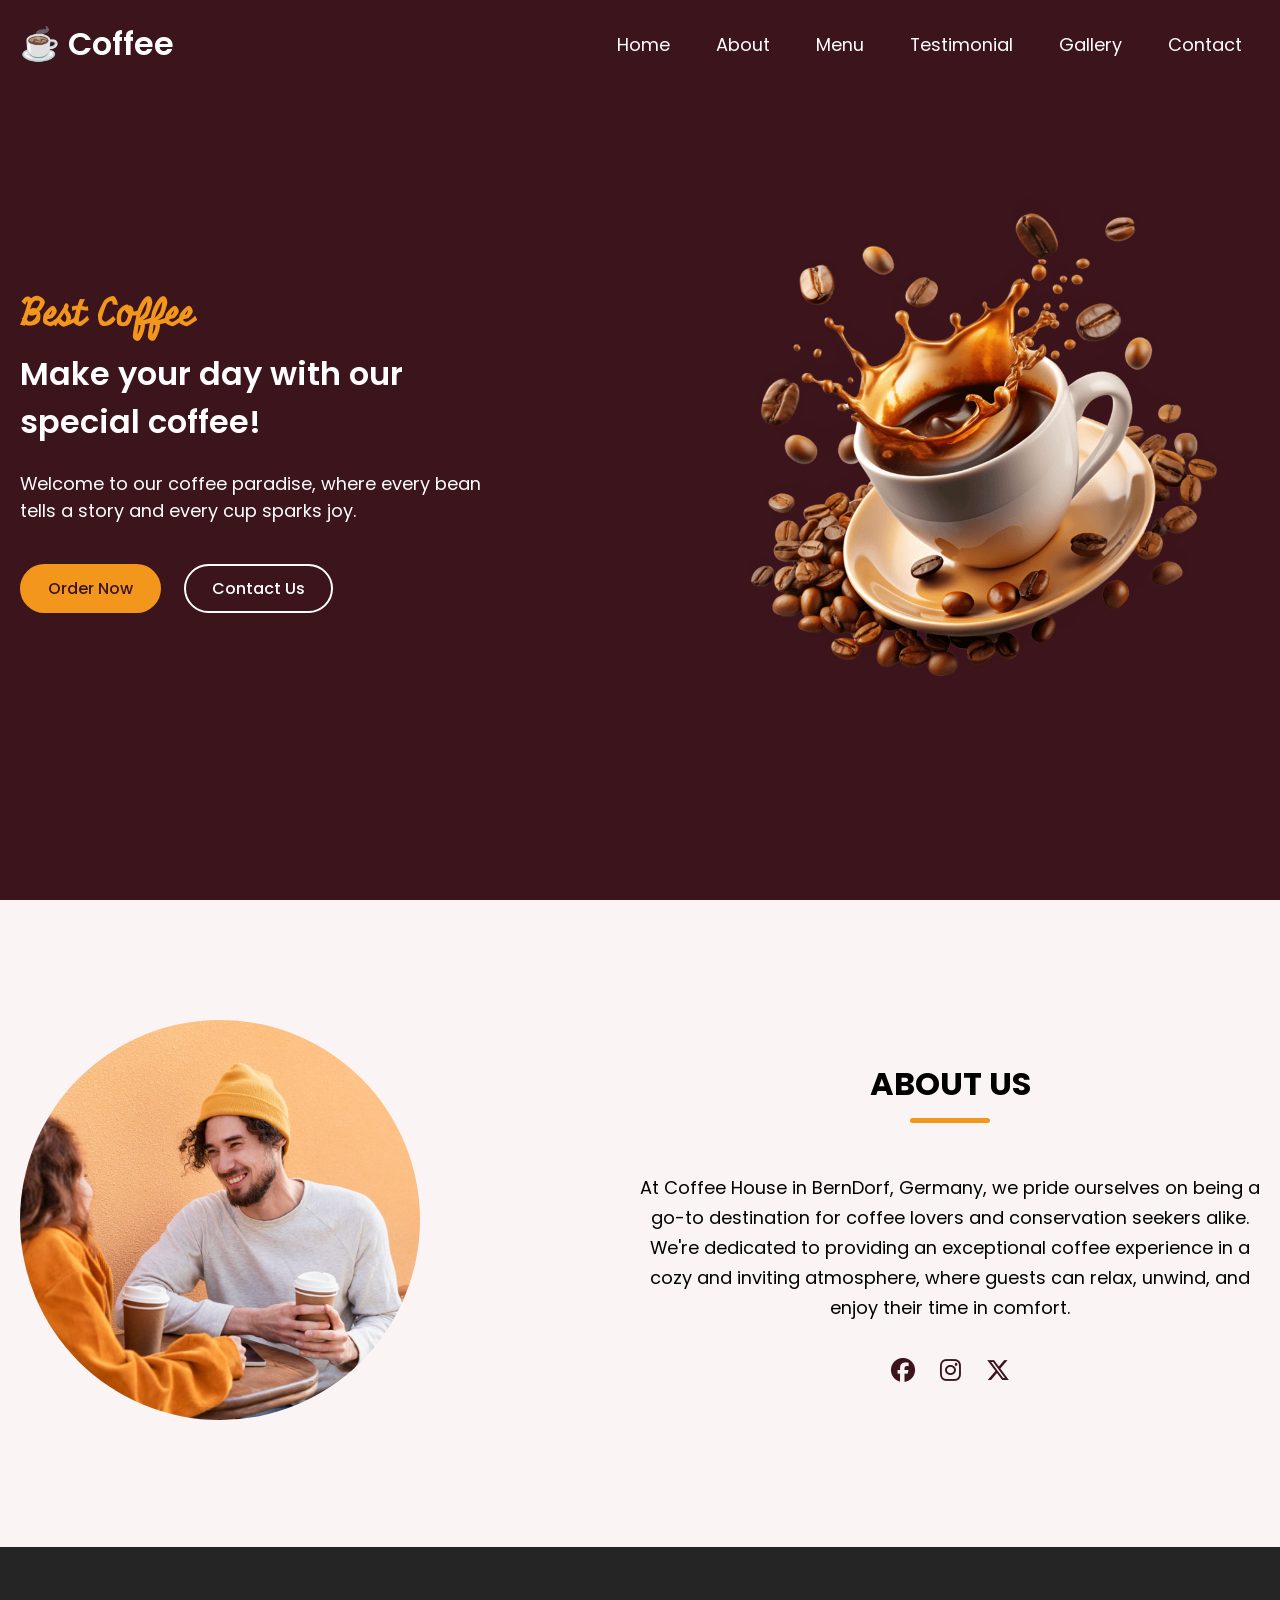
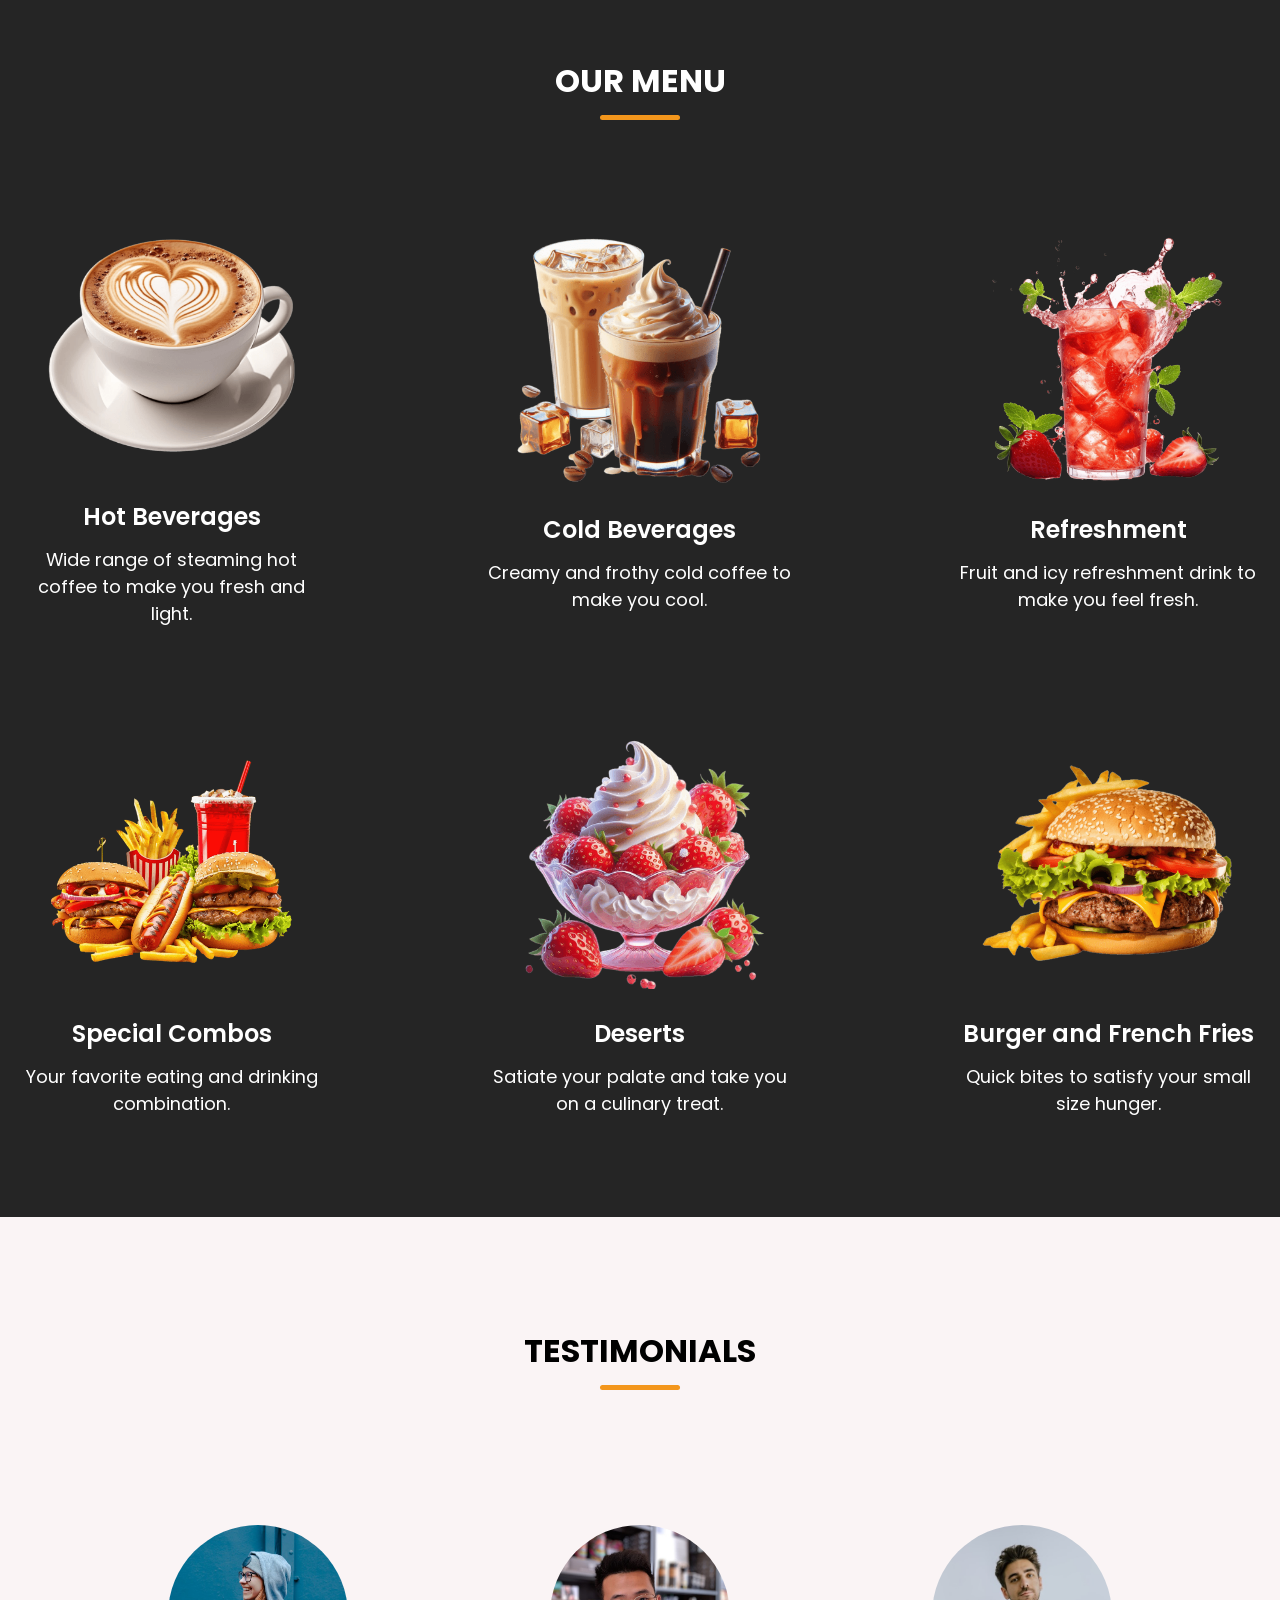
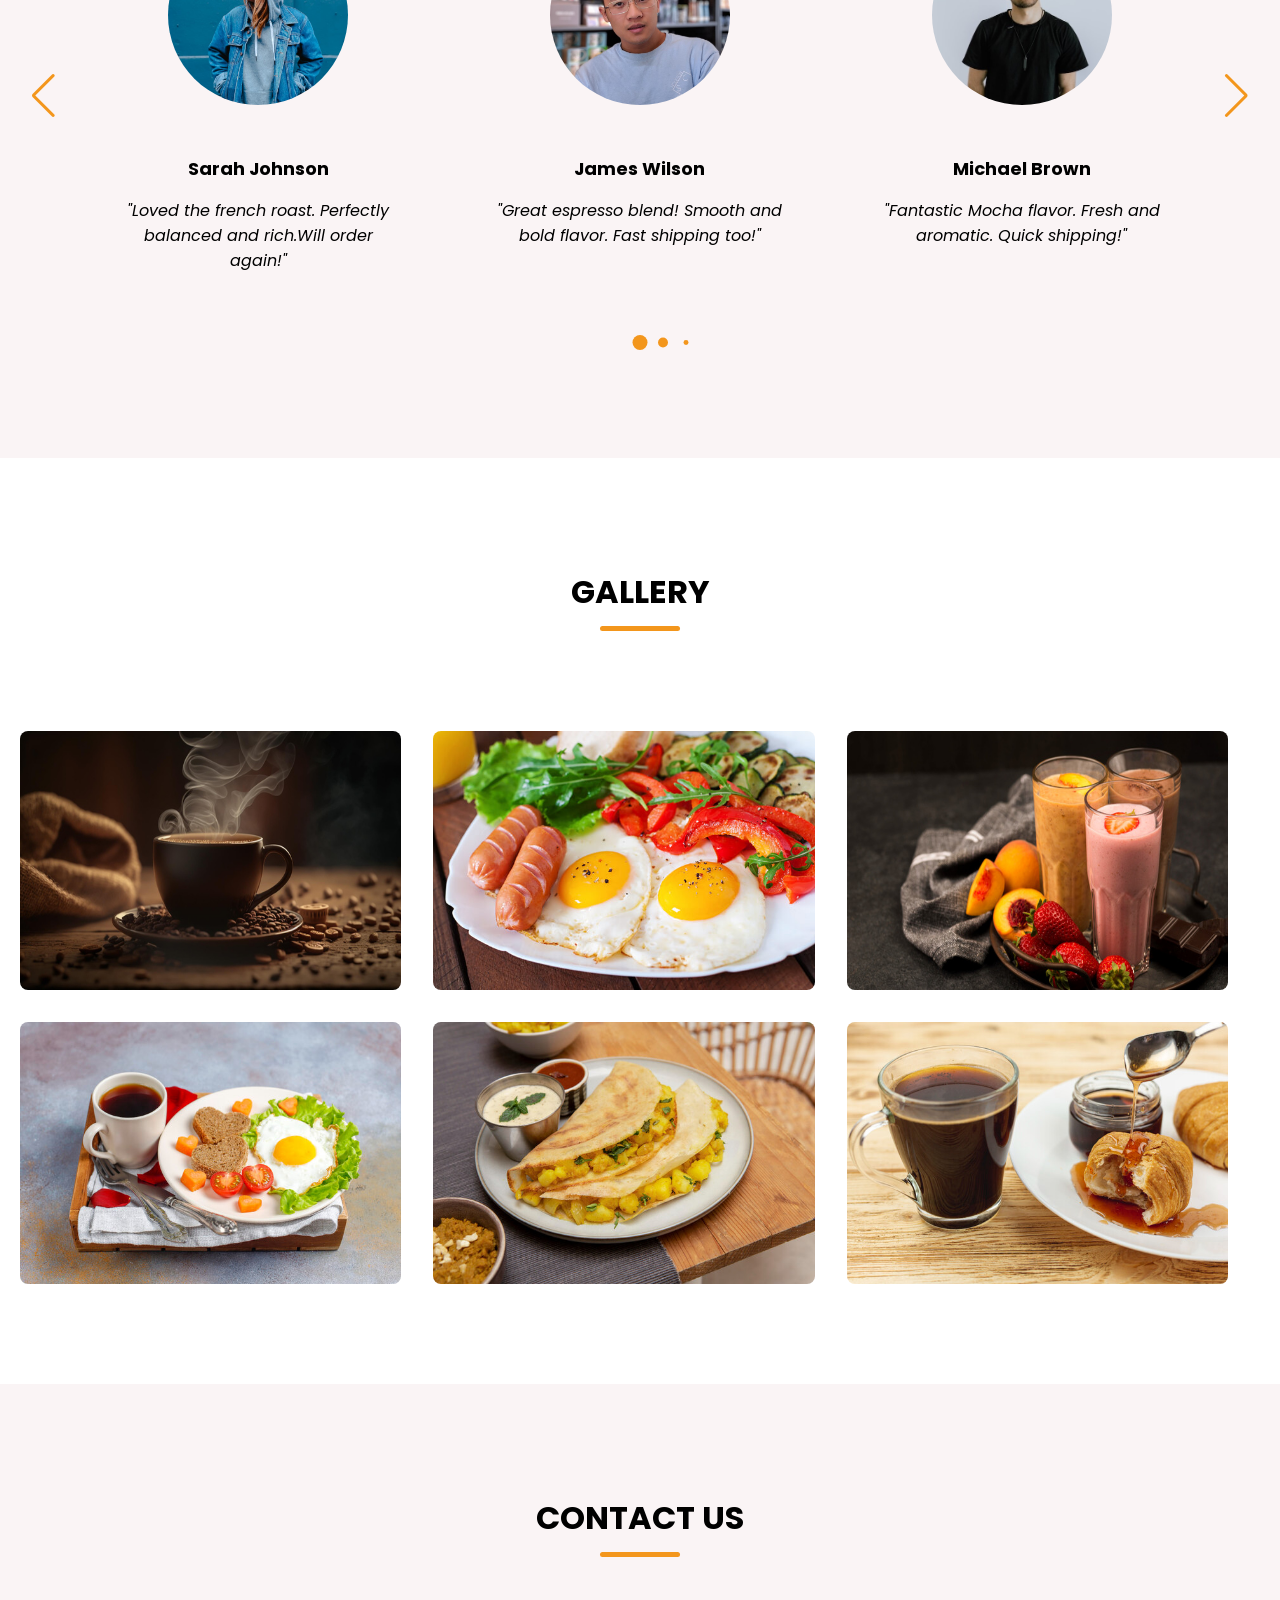
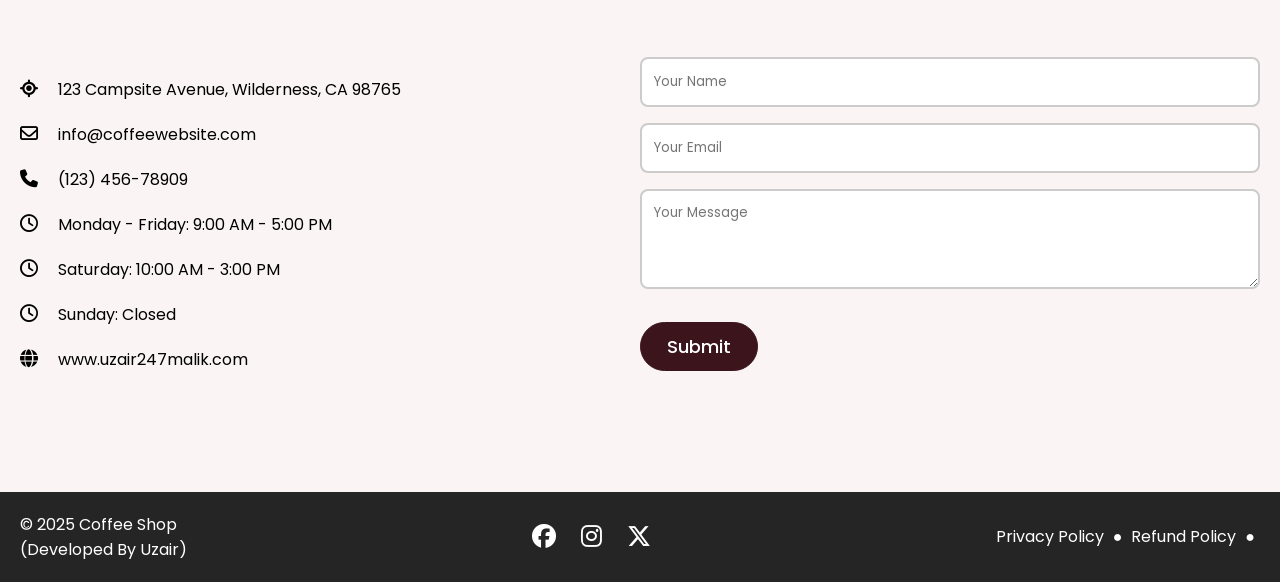
<file: index.html>
<!DOCTYPE html>
<html lang="en">
  <head>
    <meta charset="UTF-8" />
    <meta name="viewport" content="width=device-width, initial-scale=1.0" />
    <title>coffee shop</title>
    <link rel="stylesheet" href="https://cdnjs.cloudflare.com/ajax/libs/font-awesome/6.7.2/css/all.min.css" integrity="sha512-Evv84Mr4kqVGRNSgIGL/F/aIDqQb7xQ2vcrdIwxfjThSH8CSR7PBEakCr51Ck+w+/U6swU2Im1vVX0SVk9ABhg==" crossorigin="anonymous" referrerpolicy="no-referrer" />
    <!-- link swipper css -->
    <link rel="stylesheet" href="https://cdn.jsdelivr.net/npm/swiper@11/swiper-bundle.min.css">
    <link rel="stylesheet" href="style.css" />
  </head>
  <body>
    <!-- /*header navbar */ -->
    <header>
      <nav class="navbar section-content">
        <a href="#" class="nav-logo">
          <h2 class="logo-text">☕ Coffee</h2>
        </a>
        <ul class="nav-menu">
            <button id="menu-close-button" class="fas fa-times"></button>
          <li class="nav-item">
            <a href="#" class="nav-link">Home</a>
          </li>
          <li class="nav-item">
            <a href="#about" class="nav-link">About</a>
          </li>
          <li class="nav-item">
            <a href="#menu" class="nav-link">Menu</a>
          </li>
          <li class="nav-item">
            <a href="#testimonial" class="nav-link">Testimonial</a>
          </li>
          <li class="nav-item">
            <a href="#gallery" class="nav-link">Gallery</a>
          </li>
          <li class="nav-item">
            <a href="#contact" class="nav-link">Contact</a>
          </li>
        </ul>
        <button id="menu-open-button" class="fas fa-bars"></button>
      </nav>
    </header>
    <main>
      <!-- hero section -->
      <section class="hero-section">
        <div class="section-content">
          <div class="hero-details">
            <h2 class="tittle">Best Coffee</h2>
            <h3 class="subtitle">Make your day with our special coffee!</h3>

            <p class="description">
              Welcome to our coffee paradise, where every bean tells a story and
              every cup sparks joy.
            </p>
            <div class="buttons">
              <a href="" class="button order-now">Order Now</a>
              <a href="" class="button contact-us">Contact Us</a>
            </div>
          </div>
          <div class="hero-image-wrapper">
            <img
              src="images/coffee-hero-section.png"
              alt="Hero"
              class="hero-image"
            />
          </div>
        </div>
      </section>
      <!-- about section -->
       <section class="about-section" id="about">
        <div class="section-content">
            <div class="about-image-wrapper">
                <img src="images/about-image.jpg" class="about-image" alt="about">
            </div>
            <div class="about-details">
                <h2 class="section-tittle">About Us</h2>
                <p class="text">At Coffee House in BernDorf, Germany, we pride ourselves on being a go-to destination for coffee lovers and conservation seekers alike. We're dedicated to providing an exceptional coffee experience in a cozy and inviting atmosphere, where guests can relax, unwind, and enjoy their time in comfort.</p>
                <div class="social-link-list">
                    <a href="" class="social-link"><i class="fa-brands fa-facebook"></i></a>
                    <a href="" class="social-link"><i class="fa-brands fa-instagram"></i></a>
                    <a href="" class="social-link"><i class="fa-brands fa-x-twitter"></i></a>
                </div>
            </div>
        </div>
       </section>
       <!-- menu-section -->
        <section class="menu-section" id="menu">
            <h2 class="section-tittle">Our Menu</h2>
            <div class="section-content">
                <ul class="menu-list">
                    <li class="menu-item">
                        <img src="images/hot-beverages.png" alt="hot-beverages" class="menu-image">
                        <h3 class="name">Hot Beverages</h3>
                        <p class="text">Wide range of steaming hot coffee to make you fresh and light.</p>
                    </li>
                    <li class="menu-item">
                        <img src="images/cold-beverages.png" alt="cold-beverages" class="menu-image">
                        <h3 class="name">Cold Beverages</h3>
                        <p class="text">Creamy and frothy cold coffee to make you cool.</p>
                    </li>
                    <li class="menu-item">
                        <img src="images/refreshment.png" alt="refreshment" class="menu-image">
                        <h3 class="name">Refreshment</h3>
                        <p class="text">Fruit and icy refreshment drink to make you feel fresh.</p>
                    </li>
                    <li class="menu-item">
                        <img src="images/special-combo.png" alt="special-combo" class="menu-image">
                        <h3 class="name">Special Combos</h3>
                        <p class="text">Your favorite eating and drinking combination.</p>
                    </li>
                    <li class="menu-item">
                        <img src="images/desserts.png" alt="desserts" class="menu-image">
                        <h3 class="name">Deserts</h3>
                        <p class="text">Satiate your palate and take you on a culinary treat.</p>
                    </li>
                    <li class="menu-item">
                        <img src="images/burger-frenchfries.png" alt="burger-frenchfries" class="menu-image">
                        <h3 class="name">Burger and French Fries</h3>
                        <p class="text">Quick bites to satisfy your small size hunger.</p>
                    </li>

                </ul>
            </div>
        </section>
        <!-- testimonials section -->
         <section class="testimonials-section" id="testimonial">
            <h2 class="section-tittle">Testimonials</h2>
            <div class="section-content">
                <div class="slider-container swiper">
                    <div class="slider-wrapper">
                        <ul class="testimonials-list swiper-wrapper">
                            <li class="testimonial swiper-slide">
                                <img src="images/user-1.jpg" alt="user" class="user-image">
                                <h3 class="name">Sarah Johnson</h3>
                                <i class="feedback">"Loved the french roast. Perfectly balanced and rich.Will order again!"</i>
                            </li>
                            <li class="testimonial swiper-slide">
                                <img src="images/user-2.jpg" alt="user" class="user-image">
                                <h3 class="name">James Wilson</h3>
                                <i class="feedback">"Great espresso blend! Smooth and bold flavor. Fast shipping too!"</i>
                            </li>
                            <li class="testimonial swiper-slide">
                                <img src="images/user-3.jpg" alt="user" class="user-image">
                                <h3 class="name">Michael Brown</h3>
                                <i class="feedback">"Fantastic Mocha flavor. Fresh and aromatic. Quick shipping!"</i>
                            </li>
                            <li class="testimonial swiper-slide">
                                <img src="images/user-4.jpg" alt="user" class="user-image">
                                <h3 class="name">Emiley Harris</h3>
                                <i class="feedback">"Excellent quality! Fresh beans and Quick delivery. Highly recommend"</i>
                            </li>
                            <li class="testimonial swiper-slide">
                                <img src="images/user-5.jpg" alt="user" class="user-image">
                                <h3 class="name">Anthony Thompson</h3>
                                <i class="feedback">"Best decaf I've tried! Smooth and flavorful. Arrived promptly."</i>
                            </li>
                        </ul>
                        <div class="swiper-pagination"></div>
                        <div class="swiper-slide-button swiper-button-prev"></div>
                        <div class="swiper-slide-button swiper-button-next"></div>

                    </div>
                </div>
            </div>
         </section>
         <!-- gallery section -->
         <section class="gallery-section" id="gallery">
      <h2 class="section-tittle">Gallery</h2>
      <div class="section-content">
        <ul class="gallery-list">
          <li class="gallery-item">
            <img src="images/gallery-1.jpg" alt="Gallery" class="gallery-image">
          </li>
          <li class="gallery-item">
            <img src="images/gallery-2.jpg" alt="Gallery" class="gallery-image">
          </li>
          <li class="gallery-item">
            <img src="images/gallery-3.jpg" alt="Gallery" class="gallery-image">
          </li>
          <li class="gallery-item">
            <img src="images/gallery-4.jpg" alt="Gallery" class="gallery-image">
          </li>
          <li class="gallery-item">
            <img src="images/gallery-5.jpg" alt="Gallery" class="gallery-image">
          </li>
          <li class="gallery-item">
            <img src="images/gallery-6.jpg" alt="Gallery" class="gallery-image">
          </li>

        </ul>
      </div>
         </section>
         <!-- contact us section -->
          <section class="contact-section" id="contact">
            <h2 class="section-tittle">Contact Us</h2>
            <div class="section-content">
              <ul class="contact-info-list">
                <li class="contact-info">
                  <i class="fa-solid fa-location-crosshairs"></i>
                  <p>123 Campsite Avenue, Wilderness, CA 98765</p>
                </li>
                <li class="contact-info">
                  <i class="fa-regular fa-envelope"></i>
                  <p>info@coffeewebsite.com</p>
                </li>
                <li class="contact-info">
                  <i class="fa-solid fa-phone"></i>
                  <p>(123) 456-78909</p>
                </li>
                <li class="contact-info">
                  <i class="fa-regular fa-clock"></i>
                  <p>Monday - Friday: 9:00 AM - 5:00 PM</p>
                </li>
                <li class="contact-info">
                  <i class="fa-regular fa-clock"></i>
                  <p>Saturday: 10:00 AM - 3:00 PM</p>
                </li>
                <li class="contact-info">
                  <i class="fa-regular fa-clock"></i>
                  <p>Sunday: Closed</p>
                </li>
                <li class="contact-info">
                  <i class="fa-solid fa-globe"></i>
                  <p>www.uzair247malik.com</p>
                </li>
              </ul>
              <form action="#" class="contact-form">
                <input type="text" placeholder="Your Name" class="form-input" required>
                <input type="email" placeholder="Your Email" class="form-input" required>
                <textarea  placeholder="Your Message" class="form-input" required ></textarea>
                <button class="submit-button">Submit</button>
              </form>
            </div>
          </section>
          <!-- footer section -->
           <footer class="footer-section">
            <div class="section-content">
              <div class="develop">
              <p class="copyright-text">&copy; 2025 Coffee Shop</p>
              <p class="dev">(Developed by uzair)</p>
            </div>
              <div class="social-link-list">
                <a href="" class="social-link"><i class="fa-brands fa-facebook"></i></a>
                <a href="" class="social-link"><i class="fa-brands fa-instagram"></i></a>
                <a href="" class="social-link"><i class="fa-brands fa-x-twitter"></i></a>
            </div>
            <p class="policy-text">
              <a href="" class="policy-link">Privacy Policy</a>
              <span class="separator">&#9679</span>
              <a href="" class="policy-link">Refund Policy</a>
              <span class="separator">&#9679</span>

          

              

            </p>
            </div>
            
           </footer>
    </main>
    <!-- linking swipper script -->
    <script src="https://cdn.jsdelivr.net/npm/swiper@11/swiper-bundle.min.js"></script>
    <script src="script.js"></script>
  </body>
</html>
</file>
<file: style.css>
/* importing google fonts */
@import url("https://fonts.googleapis.com/css2?family=Martel+Sans:wght@200;300;400;600;700;800;900&family=Miniver&family=Nunito:ital,wght@0,200..1000;1,200..1000&family=Oswald&family=Poppins:ital,wght@0,100;0,200;0,300;0,400;0,500;0,600;0,700;0,800;0,900;1,100;1,200;1,300;1,400;1,500;1,600;1,700;1,800;1,900&display=swap");
* {
  padding: 0;
  margin: 0;
  box-sizing: border-box;
  font-family: "Poppins", sans-serif;
}

:root {
  /*color */
  --white-color: #fff;
  --dark-color: #252525;
  --primary-color: #3b141c;
  --secondary-color: #f3961c;
  --light-pink-color: #faf4f5;
  --medium-gray-color: #ccc;
  /*font size*/
  --font-size-s: 0.9rem;
  --font-size-n: 1rem;
  --font-size-m: 1.12rem;
  --font-size-l: 1.5rem;
  --font-size-xl: 2rem;
  --font-size-xxl: 2.3rem;


  /*font weight*/
  --font-weight-normal: 400;
  --font-weight-medium: 500;
  --font-weight-semibold: 600;
  --font-weight-bold: 700;
  /*border radius*/
  --border-radius-s: 8px;
  --border-radius-m: 30px;
  --border-radius-circle: 50%;

  /*site max width*/
  --site-max-width: 1300px;
}
html{
  scroll-behavior: smooth;
}
/*styling for whole site*/
ul {
  list-style: none;
}
a {
  text-decoration: none;
}
button {
  cursor: pointer;
  border: none;
  background: none;
}
img {
  width: 100%;
}
.section-content {
  max-width: var(--site-max-width);
  margin: 0 auto;
  padding: 0 20px;
}
.section-tittle {
  text-align: center;
  padding: 60px 0 100px;
  text-transform: uppercase;
  font-size: var(--font-size-xl);
}
.section-tittle::after {
  content: "";
  width: 80px;
  display: block;
  height: 5px;
  background: var(--secondary-color);
  margin: 10px auto 0;
  border-radius: var(--border-radius-s);
}
/*navbar styling*/
header {
  background: var(--primary-color);
  position: fixed;
  width: 100%;
  z-index: 5;
}
header .navbar {
  display: flex;
  align-items: center;
  justify-content: space-between;
  padding: 20px;
}
.navbar .nav-menu {
  display: flex;
  gap: 10px;
}
.navbar .nav-logo .logo-text {
  color: var(--white-color);
  font-size: var(--font-size-xl);
  font-weight: var(--font-weight-semibold);
}
.navbar .nav-menu .nav-link {
  color: var(--white-color);
  padding: 10px 18px;
  border-radius: var(--border-radius-m);
  font-size: var(--font-size-m);
  transition: 0.3s ease;
}
.navbar .nav-menu .nav-link:hover {
  color: var(--primary-color);
  background: var(--secondary-color);
}
.navbar :where(#menu-close-button, #menu-open-button) {
  display: none;
}

/* /*hero section */
.hero-section {
  background: var(--primary-color);
  min-height: 100vh;
}
.hero-section .section-content {
  display: flex;
  align-items: center;
  min-height: 100vh;
  color: var(--white-color);
  justify-content: space-between;
}
.hero-section .hero-details .tittle {
  font-size: var(--font-size-xxl);
  color: var(--secondary-color);
  font-family: "Miniver", sans-serif;
}
.hero-section .hero-details .subtitle {
  font-size: var(--font-size-xl);
  max-width: 70%;
  margin-top: 8px;
  font-weight: var(--font-weight-semibold);
}
.hero-section .hero-details .description {
  font-size: var(--font-size-m);
  max-width: 70%;
  margin: 24px 0 40px;
}
.hero-section .hero-details .buttons {
  display: flex;
  gap: 23px;
}
.hero-section .hero-details .button {
  padding: 10px 26px;
  color: var(--primary-color);
  border-radius: var(--border-radius-m);
  background: var(--secondary-color);
  font-weight: var(--font-weight-medium);
  border: 2px solid transparent;
  transition: 0.3s ease;
}
.hero-section .hero-details .button:hover,
.hero-section .hero-details .contact-us {
  color: var(--white-color);
  border-color: var(--white-color);
  background: transparent;
}
.hero-section .hero-details .contact-us:hover {
  background: var(--secondary-color);
  color: var(--primary-color);
  border-color: var(--secondary-color);
}

.hero-section .hero-image-wrapper {
  max-width: 500px;
  margin-right: 30px;
}
/* about section styling */
.about-section {
  padding: 120px 0;
  background: var(--light-pink-color);
}
.about-section .section-content {
  display: flex;
  align-items: center;
  justify-content: space-between;
  gap: 50px;
}
.about-section .about-image-wrapper .about-image {
  width: 400px;
  height: 400px;
  object-fit: cover;
  border-radius: var(--border-radius-circle);
}
.about-section .about-details .section-tittle {
  padding: 0;
}
.about-section .about-details {
  max-width: 50%;
}
.about-section .about-details .text {
  line-height: 30px;
  margin: 50px 0 30px;
  text-align: center;
  font-size: var(--font-size-m);
}
.about-section .social-link-list {
  display: flex;
  gap: 25px;
  justify-content: center;
}
.about-section .social-link-list .social-link {
  color: var(--primary-color);
  font-size: var(--font-size-l);
  transition: 0.2s ease;
}
.about-section .social-link-list .social-link:hover {
  color: var(--secondary-color);
}
/* menu-section styling */
.menu-section{
    background: var(--dark-color);
    color: var(--white-color);
    padding: 50px 0 100px;
}
.menu-section .menu-list{
display: flex;
flex-wrap: wrap;
align-items: center;
gap: 110px;
justify-content: space-between;
}
.menu-section .menu-list .menu-item{
    display: flex;
    align-items: center;
    justify-content: space-between;
    text-align: center;
    flex-direction: column;
    width: calc(100% / 3 - 110px);
}
.menu-section .menu-list .menu-item .menu-image{
    max-width: 83%;
    aspect-ratio: 1;
    margin-bottom: 15px;
    object-fit: contain;
}
.menu-section .menu-list .menu-item .name{
    margin: 12px 0;
    font-size: var(--font-size-l);
    font-weight: var(--font-weight-semibold);
}
.menu-section .menu-list .menu-item .text{
    font-size: var(--font-size-m);
}
/* testimonials section styling */
.testimonials-section{
    padding: 50px 0 100px;
    background: var(--light-pink-color);
}
.testimonials-section .slider-wrapper{
  overflow: hidden;
  margin: 0 60px 50px;
}
.testimonials-section .testimonial{
  user-select: none;
    display: flex;
    flex-direction: column;
    align-items: center;
    padding: 35px;
    text-align: center;
}
.testimonials-section .testimonial .user-image{
    width: 180px;
    height: 180px;
    margin-bottom: 50px;
    object-fit: cover;
    border-radius: var(--border-radius-circle);
    /* aspect-ratio: 1; */
}
.testimonials-section .testimonial .name{
    margin-bottom: 16px;
    font-size: var(--font-size-m);
}
.testimonials-section .testimonial .feedback{
    line-height: 25px;
}
.testimonials-section .swiper-pagination-bullet{
  width: 15px;
  height: 15px;
  opacity: 1;
  background: var(--secondary-color);
}
.testimonials-section .swiper-slide-button{
  color: var(--secondary-color);
  margin-top: -50px;
  transition: 0.3s ease;
}
.testimonials-section .swiper-slide-button:hover{
color: var(--primary-color);
}
/* gallery section styling */
.gallery-section{
  padding: 50px 0 100px;
}
.gallery-section .gallery-list{
  display: flex;
  flex-wrap: wrap;
  gap: 32px;
}
.gallery-section .gallery-list .gallery-item{
  width: calc(100% / 3 - 32px);
  overflow: hidden;
  border-radius: var(--border-radius-s);
}
.gallery-section .gallery-item .gallery-image{
width: 100%;
height: 100%;
cursor: zoom-in;
transition: 0.3s ease;
}
.gallery-section .gallery-item:hover .gallery-image{
  transform: scale(1.3);
}
/* contact us section styling */
.contact-section{
  padding: 50px 0 100px;
  background: var(--light-pink-color);
}
.contact-section .section-content{
  display: flex;
  gap: 48px;
  align-items: flex-start;
  justify-content: space-between;
}
.contact-section .contact-info-list .contact-info{
  display: flex;
  gap: 20px;
  margin: 20px 0;
  align-items: center;

}
.contact-section .contact-info-list .contact-info i{
  font-size: var(--font-size-m);
}
.contact-section .contact-form .form-input{
width: 100%;
height: 50px;
background: var(--white-color);
border: 2px solid var(--medium-gray-color);
border-radius: var(--border-radius-s);
padding: 0 12px;
outline: none;
margin-bottom: 16px;
}
.contact-section .contact-form {
  max-width: 50%;
}
.contact-section .contact-form .form-input:focus{
  border-color: var(--secondary-color);
}
.contact-section .contact-form textarea.form-input{
  height: 100px;
  padding: 12px;
  resize: vertical;
}
.contact-section .contact-form .submit-button{
  background: var(--primary-color);
  padding: 10px 26px;
  margin-top:10px;
  color: var(--white-color);
  border-radius: var(--border-radius-m);
  font-weight: var(--font-weight-medium);
  font-size: var(--font-size-m);
  border: 1px solid var(--primary-color);
  transition: 0.3s ease;
}
.contact-section .contact-form .submit-button:hover{
  background:transparent;
  color: var(--primary-color);
}
/* footer section styling */
.footer-section{
  background: var(--dark-color);
  padding: 20px 0;
}
.footer-section .section-content{
  display: flex;
  align-items: center;
  justify-content: space-between;
}
.footer-section :where(.copyright-text, .social-link, .policy-link){
  color: var(--white-color);
  transition: 0.2s ease;
}
.footer-section .social-link-list{
  display: flex;
  gap: 25px;
}
.footer-section .social-link-list .social-link{
  font-size: var(--font-size-l);
}
.footer-section .social-link-list .social-link:hover,
.footer-section .policy-text .policy-link:hover{
  color: var(--secondary-color);
}
.footer-section .policy-text .separator{
color: var(--white-color);
margin: 0 5px;
}
.dev{
  color: var(--white-color);
  text-transform: capitalize;
}
/* responsive for max width 1024px */
@media screen and (max-width: 1024px){
    .menu-section .menu-list{
        gap: 60px;
    }
    .menu-section .menu-list .menu-item{
    width: calc(100% / 3 - 60px);

    }  
}
/* responsive for max width 900px */
@media screen and (max-width: 900px) {
  :root {
    /*font size*/
    /* --font-size-s: 1rem; */
    /* --font-size-n: 1.3rem; */
    --font-size-m: 1rem;
    --font-size-l: 1.3rem;
    --font-size-xl: 1.5rem;
    --font-size-xxl: 1.8rem;
  }
  body.show-mobile-menu header::before {
    content: "";
    position: fixed;
    left: 0;
    top: 0;
    height: 100%;
    width: 100%;
    backdrop-filter: blur(5px);
    background: rgba(0, 0, 0, 0.2);
  }
  .navbar :where(#menu-close-button, #menu-open-button) {
    font-size: var(--font-size-l);
    display: block;
  }
  .navbar #menu-close-button {
    position: absolute;
    right: 30px;
    top: 30px;
  }
  .navbar #menu-open-button {
    color: var(--white-color);
  }
  .navbar .nav-menu {
    display: block;
    position: fixed;
    left: -300px;
    top: 0;
    width: 300px;
    height: 100%;
    background: var(--white-color);
    display: flex;
    flex-direction: column;
    align-items: center;
    padding-top: 100px;
    transition: left 0.2s ease;
  }
  body.show-mobile-menu .navbar .nav-menu {
    left: 0;
  }
  .navbar .nav-menu .nav-link {
    color: var(--dark-color);
    font-size: var(--font-size-l);
    display: block;
    margin-top: 17px;
  }
  .hero-section .section-content {
    flex-direction: column-reverse;
    justify-content: center;
    gap: 50px;
    text-align: center;
    padding: 30px 20px 20px;
  }
  .hero-section .hero-details :is(.subtitle, .description),
  .about-section .about-details,.contact-section .contact-form {
    max-width: 100%;
  }
  .hero-section.hero-details .buttons {
    justify-content: center;
  }
  .hero-section .hero-image-wrapper {
    max-width: 270px;
    margin-right: 0;
  }
  /* about */
  .about-section .section-content {
    flex-direction: column-reverse;
    gap: 70px;
  }
  .about-section .about-image-wrapper .about-image {
    width: 100%;
    height: 100%;
    max-width: 250px;
    aspect-ratio: 1;
  }
  .menu-section .menu-list{
    gap: 60px;
}
.menu-section .menu-list .menu-item{
width: calc(100% / 2 - 30px);
}  
.menu-section .menu-list .menu-item .menu-image{
    max-width: 200px;
}
.gallery-section .gallery-list .gallery-item{
  width: calc(100% / 2 - 30px);
}
.gallery-section .gallery-list{
  gap: 30px;
}
.contact-section .section-content{
  flex-direction: column-reverse;
  align-items: center;
}
}
/* responsive for max width 640px */
@media screen and (max-width: 640px){
    .menu-section .menu-list{
        gap: 60px;
    }
    .menu-section .menu-list .menu-item,
    .gallery-section .gallery-list .gallery-item{
        width: 100%;
        } 
        .testimonials-section .slider-wrapper{
          margin: 0 0 30px;
        } 
        .testimonials-section .swiper-slide-button{
          display: none;
        }
        .footer-section .section-content{
          flex-direction: column;
          gap: 20px;
        }
}
</file>
